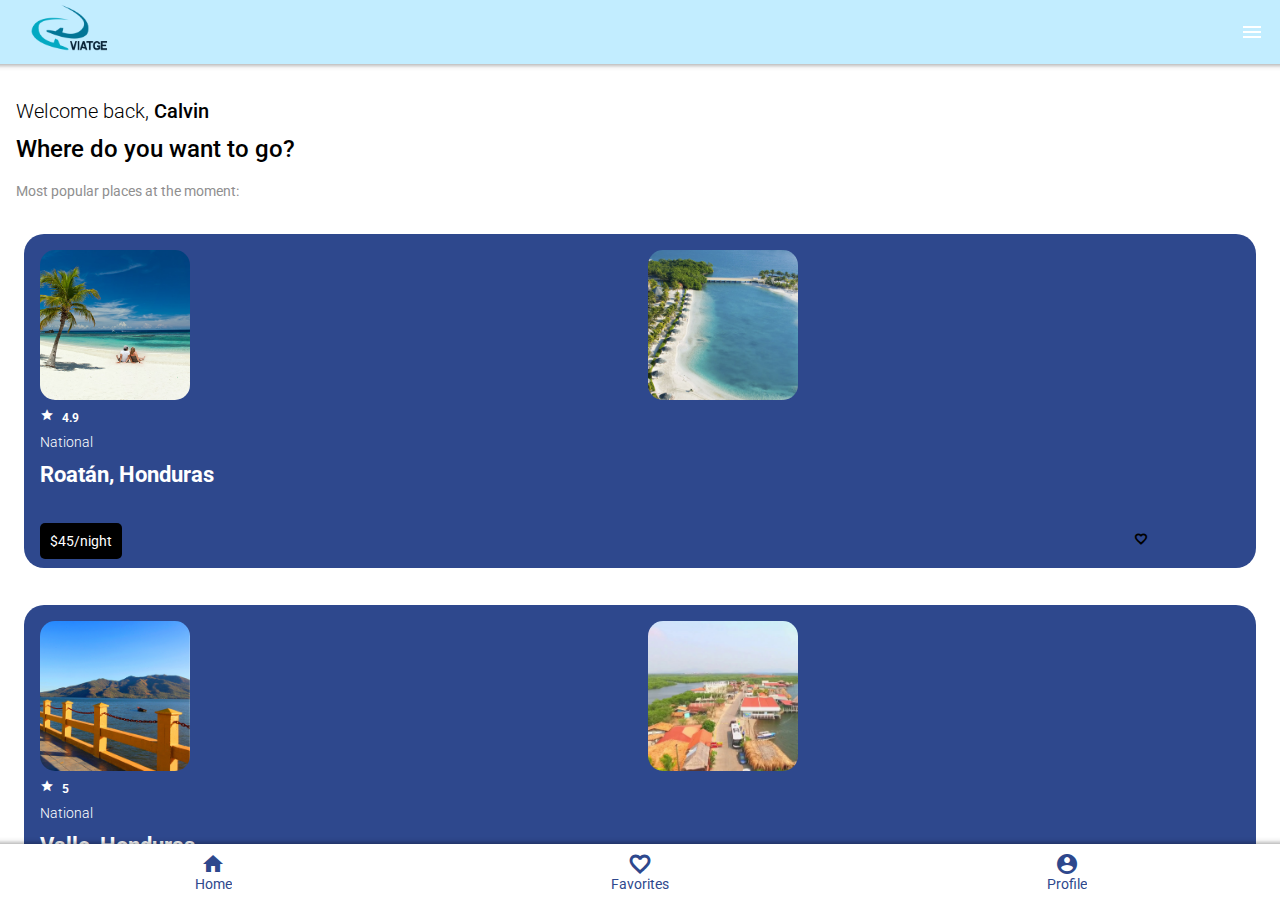
<file: index.html>
<!doctype html>
<html>
<head>
<meta charset="utf-8">
<meta name="viewport" content="width=device-width, initial-scale=1.0">
<title>Viatge</title>
<link href="css/framework7.bundle.min.css" rel="stylesheet">
<link href="https://fonts.googleapis.com/icon?family=Material+Icons" rel="stylesheet">
<link href="css/style.css" rel="stylesheet">
</head>

<body>
	
	<div id="app">

      <!-- Your main view, should have "view-main" class -->
      <section class="view view-main view-init">
        
        
        <section class="panel panel-left panel-cover">
        	<div class="panel-top">
        		<img src="img/viatge.png" class="img-fluid">
        	</div>
        	
        	<div class="list list-menu media-list">
        		<ul>
        			<li>
					  <a href="/home/" class="item-link item-content panel-close">
						<div class="item-media">
							<i class="material-icons">home</i>
						</div>
						<div class="item-inner">
						  <h4 class="item-title">Home</h4>
						</div>
					  </a>
					</li>
       				<li>
					  <a href="/valle/" class="item-link item-content panel-close">
						<div class="item-media">
							<i class="material-icons">local_offer</i>
						</div>
						<div class="item-inner">
						  <h4 class="item-title">Promos</h4>
						</div>
					  </a>
					</li>
       				
       				<li>
					  <a href="#" class="item-link item-content panel-close">
						<div class="item-media">
							<i class="material-icons">airplanemode_active</i>
						</div>
						<div class="item-inner">
						  <h4 class="item-title">International Flights</h4>
						</div>
					  </a>
					</li>
					<li>
					  <a href="#" class="item-link item-content panel-close">
						<div class="item-media">
							<i class="material-icons">flight_takeoff</i>
						</div>
						<div class="item-inner">
						  <h4 class="item-title">National Flights</h4>
						</div>
					  </a>
					</li>
       				<li>
					  <a href="#" class="item-link item-content panel-close">
						<div class="item-media">
							<i class="material-icons">book_online</i>
						</div>
						<div class="item-inner"><h4 class="item-title">My Viatges</h4>
						</div>
					  </a>
					</li>
       				<li>
					  <a href="/profile/" class="item-link item-content panel-close">
						<div class="item-media">
							<i class="material-icons">account_circle</i>
						</div>
						<div class="item-inner">
						  <h4 class="item-title">My Profile</h4>
						</div>
					  </a>
					</li>
       				<li>
					  <a href="#" class="item-link item-content panel-close">
						<div class="item-media">
							<i class="material-icons">exit_to_app</i>
						</div>
						<div class="item-inner">
						  <h4 class="item-title">Salir</h4>
						</div>
					  </a>
					</li>
        		</ul>
        	</div>
        </section>
        
        
        <!-- Initial Page, "data-name" contains page name -->
        <div data-name="home" class="page">

          <!-- Top Navbar -->
          <nav class="navbar">
            <div class="navbar-bg"></div>
            <div class="navbar-inner">
             	<div class="left"></div>
              	<div class="title"><img src="img/viatge.png" class="img-fluid" width="110px"></div>
              	<div class="right">
              		<a href="#" class="link panel-open" data-panel="left"><i class="material-icons">menu</i></a>
              	</div>
            </div>
          </nav>

          

          <!-- Scrollable page content -->
          <section class="page-content">
           
           	<div class="block intro">
           		<h2>Welcome back, <span>Calvin</span></h2>
            	<h3>Where do you want to go?</h3>
				<p>Most popular places at the moment:</p>
           	</div>
           	
           	<div class="block">
           		<article class="card card-intro card_margins">
					<a href="/roatan/" class="item-link item-content">
           			<div class="card-content card-content-padding">
           				<div class="row">
							<article class="col-50">
           						<img src="img/roatan.png" class="img-fluid card-pic">
           					</article>
							<article class="col-50">
           						<img src="img/roatan2.png" class="img-fluid card-pic">
           					</article>
							
           					<article class="col-100">
           						<h5><span class="material-icons">star</span> 4.9</h5>
           						<h4>National</h4>
           						<h3>Roatán, Honduras</h3>
								<div class="row">
									<article class="col-90">
           						<span class="precio">$45/night</span>
										</article>
										<article class="col-10">
           						<span class="material-icons fav_boton ">favorite_border</span>
										</article>
									</div>
           					</article>
           					
           				</div>
           			</div>
						</a>
           		</article><br>
				<article class="card card-intro">
					<a href="/valle/" class="">
           			<div class="card-content card-content-padding">
						
           				<div class="row">
							<article class="col-50">
           						<img src="img/valle.png" class="img-fluid card-pic">
           					</article>
							<article class="col-50">
           						<img src="img/valle2.png" class="img-fluid card-pic">
           					</article>
							
           					<article class="col-100">
           						<h5><span class="material-icons">star</span> 5</h5>
           						<h4>National</h4>
           						<h3>Valle, Honduras</h3>
								<div class="row">
									<article class="col-90">
           						<span class="precio">$65/night</span>
										</article>
										<article class="col-10">
           						<span class="material-icons fav_boton ">favorite_border</span>
										</article>
									</div>
           					</article>
           					
           				</div>
           			</div>
					</a>
           		</article><br>
				<article class="card card-intro">
           			<div class="card-content card-content-padding">
           				<div class="row">
							<article class="col-50">
           						<img src="img/lempira.png" class="img-fluid card-pic">
           					</article>
							<article class="col-50">
           						<img src="img/lempira2.png" class="img-fluid card-pic">
           					</article>
							
           					<article class="col-100">
           						<h5><span class="material-icons">star</span> 3.1</h5>
           						<h4>National</h4>
           						<h3>Lempira, Honduras</h3>
								<div class="row">
									<article class="col-90">
           						<span class="precio">$12/night</span>
										</article>
										<article class="col-10">
           						<span class="material-icons fav_boton ">favorite_border</span>
										</article>
									</div>
           					</article>
           					
           				</div>
           			</div>
           		</article><br><br><br>
				
           	</div>
            
            
           
            
          
          </section><!--content-->
          
        </div><!--page-->
        
        <div class="toolbar tabbar tabbar-labels toolbar-bottom">
			<div class="toolbar-inner">
				<a class="link"><i class="material-icons">home</i> <span class="tabbar-label">Home</span></a>
			  <a class="link"><i class="material-icons fav_boton ">favorite_border</i> <span class="tabbar-label">Favorites</span></a>
			  <a class="link"><i class="material-icons">account_circle</i> <span class="tabbar-label">Profile</span></a>
			</div>
		</div>
        
      </section><!--view-->
      
    </div><!--app-->
	
	

	<script src="js/framework7.bundle.min.js"></script>
	<script src="js/my-app.js"></script>

</body>
</html>
</file>
<file: css/style.css>
@import url('https://fonts.googleapis.com/css2?family=Roboto:wght@100;300;400;500;700&display=swap');
:root{
    --f7-theme-color:#C2EDFF;
    --f7-navbar-bg-color: #C2EDFF; /*navbar*/
    --f7-navbar-text-color:#fff;
    --f7-bars-bg-color:#fff;/*toolbar*/
	--color-verde:#2E488D;
	--color-gris: #8f8f8f;
	--color-negro: #000;
	--fondo-gris:#eaebeb;
	--fondo-menu:#fafafa;
}
body{
	font-family: 'Roboto', sans-serif;
	color: var(--color-gris);
	
}
h1,h2,h3,h4,h5,h6{
	color: var(--color-negro);
	margin-bottom: 5px;
	margin-top: 2px;
}
.navbar a{
	color: #fff;
}

.img-fluid{
	max-width: 100%;
}

.intro h2{
	font-size: 20px;
	font-weight: 300;
}
.intro h2 span{
	font-weight: 500;
}
.intro h3{
	font-size: 24px;
	font-weight: 500;
}

.card-intro{
	background-color: var(--color-verde);
	color: #fff;
	box-shadow: none;
	border-radius: 20px;
}
.card-intro h5{
	color: #fff;
}
.card-intro span.material-icons{
	font-size: 14px;
	margin-right: 5px;
}
.card-intro h4{
	color: #fff;
	font-weight: 300;
}
.card-intro h3{
	color: #fff;
	font-size: 22px;
	margin-bottom: 40px;
}
 .precio{
	background-color: black;
	padding: 10px;
	border-radius: 5px;
	 color:White;
}
.card-intro img{
	width: 150px;
}


.block-title{
	font-size: 22px;
	overflow: initial;
	color: var(--color-verde);
	font-weight: 500;
}

.card-popular .card-content{
	background-color: var(--fondo-gris);
	text-align: center;
}
.card-popular img{
	width: 120px;
}
.card-popular h3{
	font-size: 20px;
	font-weight: 400;
}
.card-popular h4{
	font-size: 14px;
	font-weight: 300;
}

.card-popular .card-footer{
	background-color: var(--color-verde);
	color: #fff;
}
.card-popular .card-footer a{
	color: #fff;
}

.toolbar-bottom a,
.toolbar-bottom i{
	color: var(--color-verde);	
}

.panel-top{
	background-color: var(--color-verde);
	padding: 17px;
	color: #fff;
	text-align: center;
}

.panel-left{
	background-color: var(--fondo-menu);
}
.list-menu{
	margin-top: 0;
}
.list-menu ul{
	background-color: var(--fondo-menu);
}
.list-menu i{
	color: var(--color-verde);
}



.list-productos .item-media img{
	width: 80px;
}
.list-productos .item-title{
	color: var(--color-negro);
	font-size: 20px;
	font-weight: 400;
}
.list-productos .item-subtitle{
	color: var(--color-negro);
	font-size: 13px;
	font-weight: 300;
}
.list-productos .item-after{
	color: var(--color-negro);
	font-size: 16px;
	font-weight: 400;
}
.list-productos li{
	box-shadow: 0px 0px 10px 5px #f2f2f2;
	border-radius: 10px;
	margin-bottom: 10px;
}

.card-pic{
	border-radius:15px;
}


.fav_boton{
	color:black;
	font-weight:bolder;
	
}

.cornertop_icon{
	margin:5%;
	color:var(--color-verde)!important;
}
.precio2{
	background-color: black;
	padding: 10px;
	border-radius: 5px;
	color:white;
	font-size:25px;
	margin:5%;
}
.amenities{
	text-align:center!important;
}
.avatar_foto{
	
	border-radius:300px;
}
.foto_perfil{
	padding:35% 35% 15% 35%;
}

.info_perfil{
	text-align:center;
	margin-bottom: 35%;
}
.button-fill{
	background-color:black!important;
}
.prfl{
	color:black!important;
}
</file>
